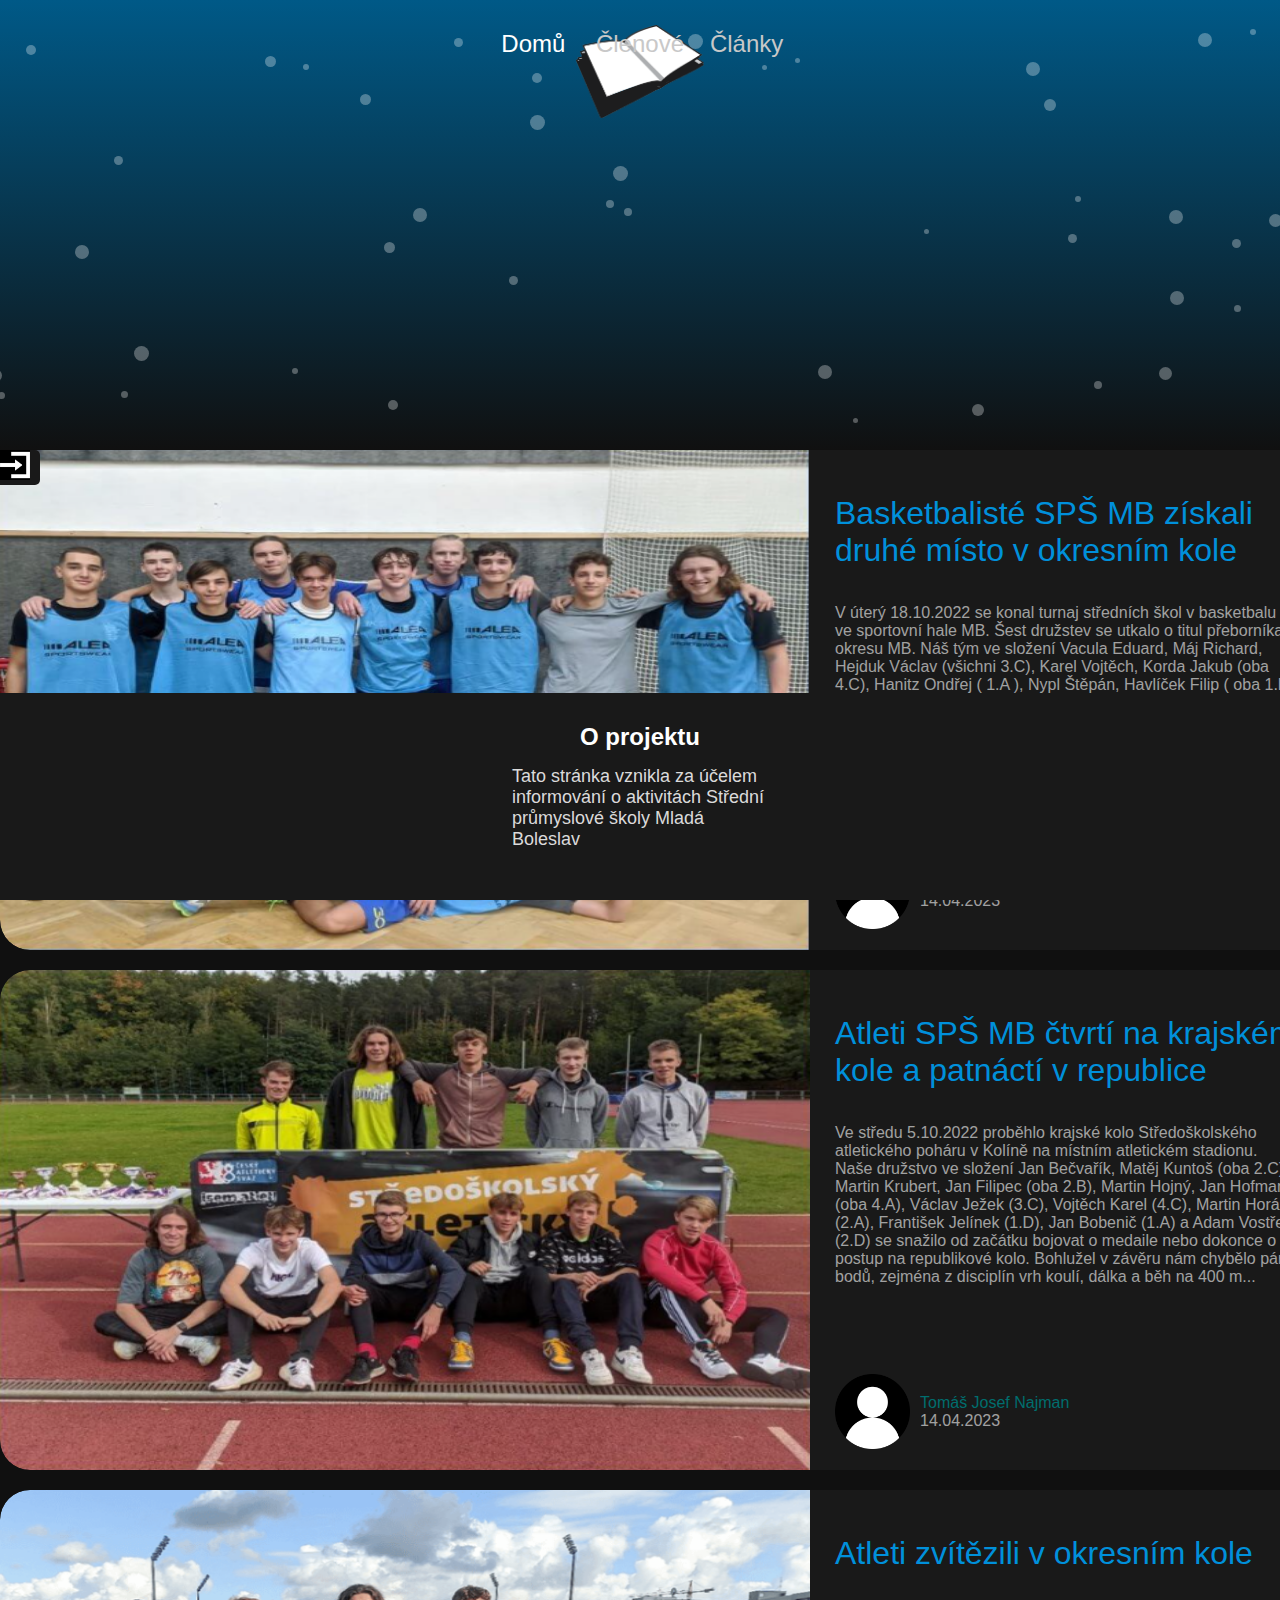
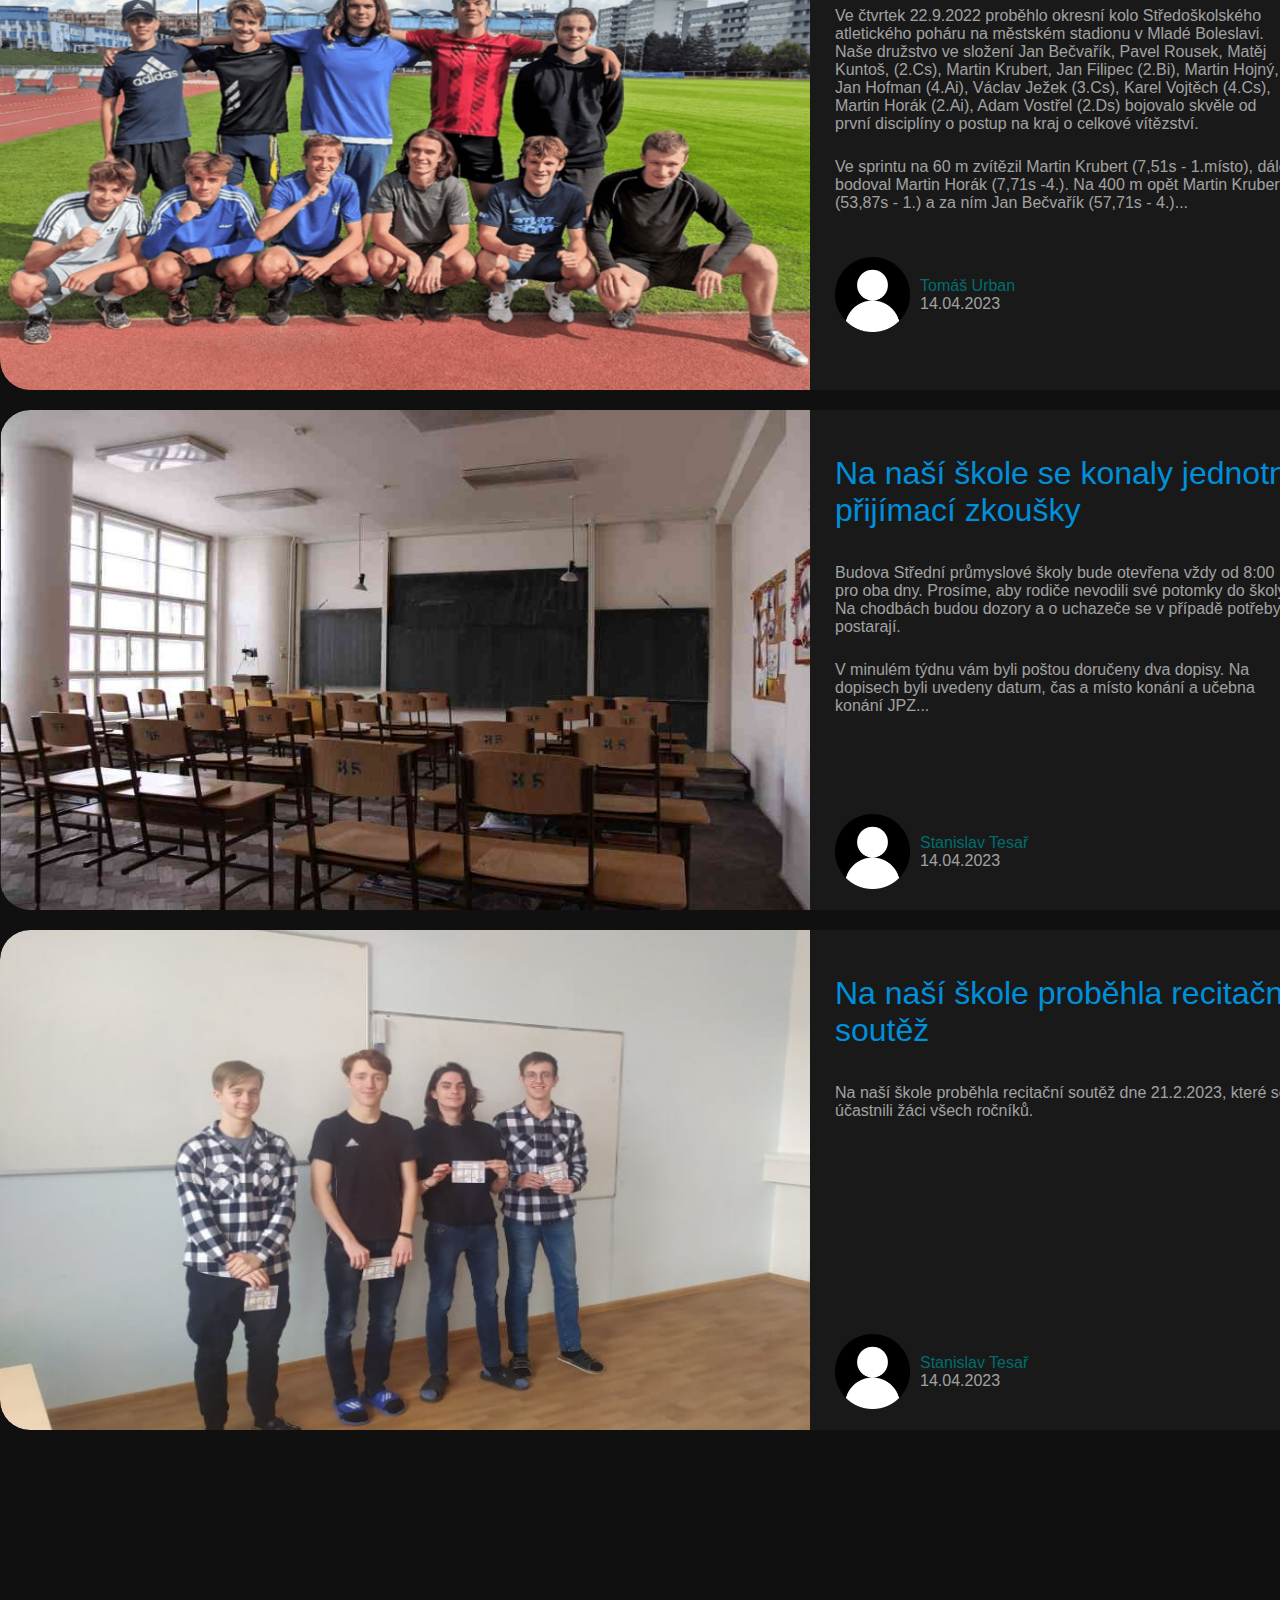
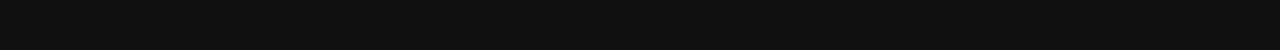
<file: index.html>
<!DOCTYPE html>
<html lang="en">
<head>
    <link rel="shortcut icon" type="image/png" href="images/book.png"/>
    <meta charset="UTF-8">
    <meta http-equiv="X-UA-Compatible" content="IE=edge">
    <meta name="viewport" content="width=device-width, initial-scale=1.0">
    <title>Domů • Školní zpravodajství</title>
    <script src="script.js"></script>
    <link rel="stylesheet" href="style.css">
    <style>
        .menu div:nth-child(1) a{
            color: rgb(255, 255, 255);
        }
    </style>
    <script>
        document.addEventListener("click", (e) => {
            var box = document.getElementsByClassName("logreg")[0].getBoundingClientRect();
            if(document.getElementsByClassName("logreg")[0].innerHTML != "") {
                var buttonBlock = document.getElementsByClassName("logregbutton")[0].getBoundingClientRect();
                var x = e.clientX;
                var y = e.clientY;
                console.log("DIFF: " + (box.bottom - box.top))
                if(x >= buttonBlock.left && x <= buttonBlock.right) {
                    if(y >= buttonBlock.top && y <= buttonBlock.bottom) return;
                }
                if(box.top > y || box.bottom < y || box.left > x || box.right < x) {
                    console.log("HIDE")
                    document.getElementsByClassName("logreg")[0].innerHTML = "";
                    document.querySelector(":root").style.setProperty("--logregheight", "0");
                    document.querySelector(":root").style.setProperty("--logregvisibility", "hidden");
                }
            }
        })
    </script>
</head>
<body onload="start(), loadUser(), load()" onresize="resize()">
    <div class="loginIcon" onclick="loginButtonClick()">
        <img src="images/login.png" alt="">
    </div>
    <div class="logreg">
        <div class="logregTitle">
            <div>Registrace</div>
        </div>
        <div class="error"></div>
        <div class="nickD">
            <div class="logregIMG">
                <img src="images/userLogin.png" alt="">
            </div>
            <input type="text" placeholder="Uživatelské jméno" id="nick">
        </div>
        <div class="passwordD">
            <div class="logregIMG">
                <img src="images/password.png" alt="">
            </div>
            <input type="password" placeholder="Heslo" id="password">
        </div>
        <div class="passwordD">
            <div class="logregIMG">
                <img src="images/password.png" alt="">
            </div>
            <input type="password" placeholder="Heslo znovu" id="passwordagain">
        </div>
        <div class="logregbutton" onclick="register()">Zaregistrovat se</div>
        <div class="logregSwap">
            Již jsi členem? <span onclick="loginForm()">Přihlaš se</span>
        </div>
    </div>
    <div class="head">
        <div class="menu">
            <div><a href="index.html">Domů</a></div>
            <div><a href="clenove.html">Členové</a></div>
            <div><a href="clanky.html">Články</a></div>
        </div>
        <img src="images/book.png" alt="">
        <div class="bubbles">
            
        </div>
    </div>
    <div class="body">
        <div class="article">
            <div>
                <img src="images/basketbal.png" alt="" onclick="openArticle(0)">
            </div>
            <div>
                <div class="articleT" onclick="openArticle(0)">Basketbalisté SPŠ MB získali druhé místo v okresním kole</div>
                <div class="articleS">V úterý 18.10.2022 se konal turnaj středních škol v basketbalu ve sportovní hale MB. Šest družstev se utkalo o titul přeborníka okresu MB. Náš tým ve složení Vacula Eduard, Máj Richard, Hejduk Václav (všichni 3.C), Karel Vojtěch, Korda Jakub (oba 4.C), Hanitz Ondřej ( 1.A ), Nypl Štěpán, Havlíček Filip ( oba 1.D ), Král David, Nechaiev Vladyslav ( oba 1.E ) a Šákr Filip ( 1.B ) se postupně ve skupině utkal s týmy ISZŠ a 8G. V obou utkáních se po vyrovnaném průběhu podařilo zvítězit...</div>
                <div class="author">
                    <img src="images/user.png">
                    <div class="authorInfo">
                        <div class="authorN" onclick="openUser(-2)">Tomáš Josef Najman</div>
                        <div class="authorD">14.04.2023</div>
                    </div>
                </div>
            </div>
        </div>
        <div class="article">
            <div>
                <img src="images/atleti.png" alt="" onclick="openArticle(1)">
            </div>
            <div>
                <div class="articleT" onclick="openArticle(1)">Atleti SPŠ MB čtvrtí na krajském kole a patnáctí v republice</div>
                <div class="articleS">Ve středu 5.10.2022 proběhlo krajské kolo Středoškolského atletického poháru v Kolíně na místním atletickém stadionu. Naše družstvo ve složení Jan Bečvařík, Matěj Kuntoš (oba 2.C), Martin Krubert, Jan Filipec (oba 2.B), Martin Hojný, Jan Hofman (oba 4.A), Václav Ježek (3.C), Vojtěch Karel (4.C), Martin Horák (2.A), František Jelínek (1.D), Jan Bobenič (1.A) a Adam Vostřel (2.D) se snažilo od začátku bojovat o medaile nebo dokonce o postup na republikové kolo. Bohlužel v závěru nám chybělo pár bodů, zejména z disciplín vrh koulí, dálka a běh na 400 m...</div>
                <div class="author">
                    <img src="images/user.png">
                    <div class="authorInfo">
                        <div class="authorN" onclick="openUser(-2)">Tomáš Josef Najman</div>
                        <div class="authorD">14.04.2023</div>
                    </div>
                </div>
            </div>
        </div>
        <div class="article">
            <div>
                <img src="images/atleti2.png" alt="" onclick="openArticle(2)">
            </div>
            <div>
                <div class="articleT" onclick="openArticle(2)">Atleti zvítězili v okresním kole</div>
                <div class="articleS">Ve čtvrtek 22.9.2022 proběhlo okresní kolo Středoškolského atletického poháru na městském stadionu v Mladé Boleslavi. Naše družstvo ve složení Jan Bečvařík, Pavel Rousek, Matěj Kuntoš, (2.Cs), Martin Krubert, Jan Filipec (2.Bi), Martin Hojný, Jan Hofman (4.Ai), Václav Ježek (3.Cs), Karel Vojtěch (4.Cs), Martin Horák (2.Ai), Adam Vostřel (2.Ds) bojovalo skvěle od první disciplíny o postup na kraj o celkové vítězství.<div class="articleSpace"></div>Ve sprintu na 60 m zvítězil Martin Krubert (7,51s - 1.místo), dále bodoval Martin Horák (7,71s -4.). Na 400 m opět Martin Krubert (53,87s - 1.) a za ním Jan Bečvařík (57,71s - 4.)...</div>
                <div class="author">
                    <img src="images/user.png">
                    <div class="authorInfo">
                        <div class="authorN" onclick="openUser(-1)">Tomáš Urban</div>
                        <div class="authorD">14.04.2023</div>
                    </div>
                </div>
            </div>
        </div>  
        <div class="article">
            <div>
                <img src="images/prijimacky.jpg" alt="" onclick="openArticle(3)">
            </div>
            <div>
                <div class="articleT" onclick="openArticle(3)">Na naší škole se konaly jednotné přijímací zkoušky</div>
                <div class="articleS">Budova Střední průmyslové školy bude otevřena vždy od 8:00 pro oba dny. Prosíme, aby rodiče nevodili své potomky do školy. Na chodbách budou dozory a o uchazeče se v případě potřeby postarají.<div class="articleSpace"></div>V minulém týdnu vám byli poštou doručeny dva dopisy. Na dopisech byli uvedeny datum, čas a místo konání a učebna konání JPZ...</div>
                <div class="author">
                    <img src="images/user.png">
                    <div class="authorInfo">
                        <div class="authorN" onclick="openUser(-3)">Stanislav Tesař</div>
                        <div class="authorD">14.04.2023</div>
                    </div>
                </div>
            </div>
        </div>  
        <div class="article">
            <div>
                <img src="images/soutez.png" alt="" onclick="openArticle(4)">
            </div>
            <div>
                <div class="articleT" onclick="openArticle(4)">Na naší škole proběhla recitační soutěž</div>
                <div class="articleS">Na naší škole proběhla recitační soutěž dne 21.2.2023, které se účastnili žáci všech ročníků.</div>
                <div class="author">
                    <img src="images/user.png">
                    <div class="authorInfo">
                        <div class="authorN" onclick="openUser(-3)">Stanislav Tesař</div>
                        <div class="authorD">14.04.2023</div>
                    </div>
                </div>
            </div>
        </div>  
    </div>
    <div class="space">
    </div>
    <footer>
        <div>
            <p class="projectInfoT">O projektu</p>
            <p class="projectInfoS">Tato stránka vznikla za účelem informování o aktivitách Střední průmyslové školy Mladá Boleslav</p>
        </div>
    </footer>
</body>
</html>
</file>
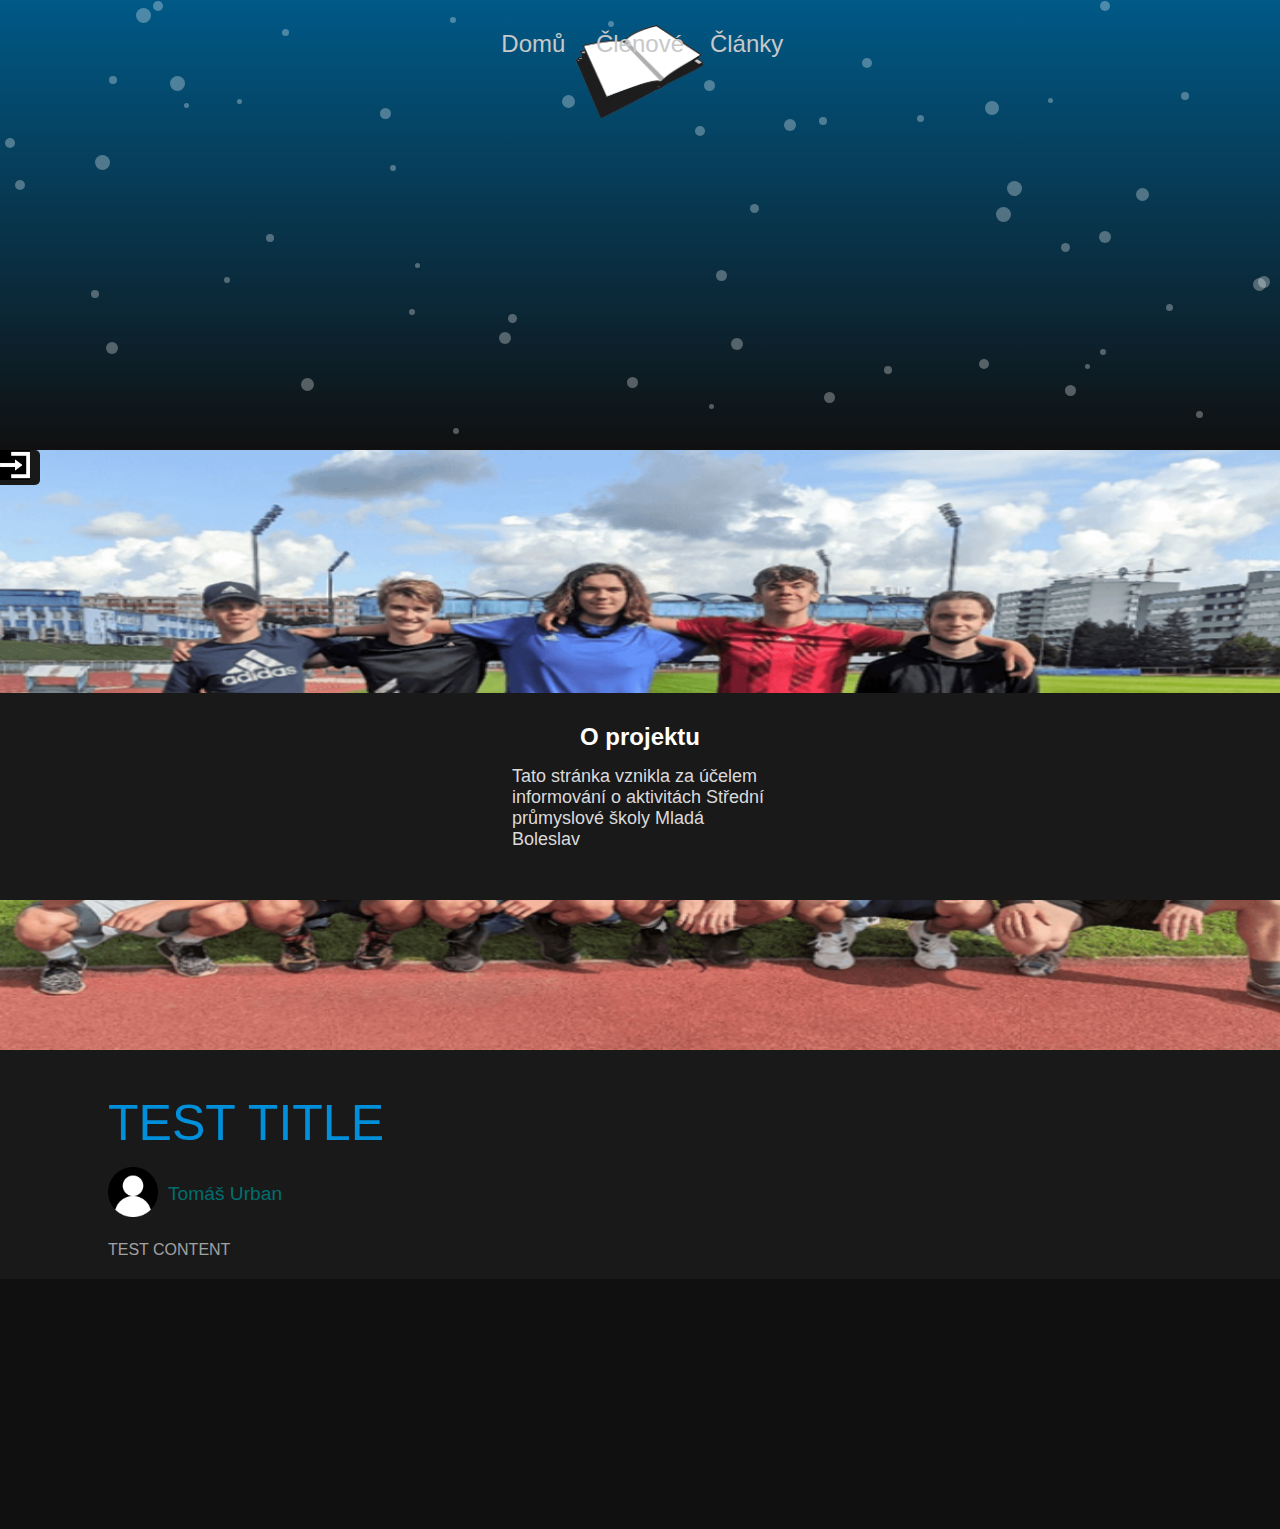
<file: article.html>
<!DOCTYPE html>
<html lang="en">
<head>
    <link rel="shortcut icon" type="image/png" href="images/book.png"/>
    <meta charset="UTF-8">
    <meta http-equiv="X-UA-Compatible" content="IE=edge">
    <meta name="viewport" content="width=device-width, initial-scale=1.0">
    <title>Článek • Školní zpravodajství</title>
    <script src="script.js"></script>
    <link rel="stylesheet" href="style.css">
    <script>
        document.addEventListener("click", (e) => {
            var box = document.getElementsByClassName("logreg")[0].getBoundingClientRect();
            if(document.getElementsByClassName("logreg")[0].innerHTML != "") {
                var buttonBlock = document.getElementsByClassName("logregbutton")[0].getBoundingClientRect();
                var x = e.clientX;
                var y = e.clientY;
                console.log("DIFF: " + (box.bottom - box.top))
                if(x >= buttonBlock.left && x <= buttonBlock.right) {
                    if(y >= buttonBlock.top && y <= buttonBlock.bottom) return;
                }
                if(box.top > y || box.bottom < y || box.left > x || box.right < x) {
                    console.log("HIDE")
                    document.getElementsByClassName("logreg")[0].innerHTML = "";
                    document.querySelector(":root").style.setProperty("--logregheight", "0");
                    document.querySelector(":root").style.setProperty("--logregvisibility", "hidden");
                }
            }
        })
        function changeTitle() {
            loadNewsPage(false);
            var clicked = getFromFile("clicked").replace("#%*", "");
            document.title = "Článek • " + titles[clicked] + " • Školní zpravodajství";
        }

        function changeContent() {
            var clicked = getFromFile("clicked").replace("#%*", "");
            console.log(clicked);
            document.getElementsByClassName("articleIA")[0].innerHTML = '<img src="' + images[clicked] + '" alt="">';
            document.getElementsByClassName("articleTA")[0].innerHTML = titles[clicked];
            document.getElementsByClassName("articleANA")[0].innerHTML = authors[clicked];
            document.getElementsByClassName("articleCA")[0].innerHTML = contents[clicked];
        }

        function openUserN() {
            var clicked = getFromFile("clicked").replace("#%*", "");
            console.log(authors[clicked]);
            var index = getIndexOfUserInFile("usernames", authors[clicked]);
            console.log(index);
            if(authors[clicked] == "Stanislav Tesař") openUser(-3);
            else if(authors[clicked] == "Tomáš Josef Najman") openUser(-2);
            else if(authors[clicked] == "Tomáš Urban") openUser(-1);
            else openUser(index);
        }
    </script>
</head>
<body onload="start(), loadUser(), changeTitle(), changeContent()" onresize="resize()">
    <div class="loginIcon" onclick="loginButtonClick()">
        <img src="images/login.png" alt="">
    </div>
    <div class="logreg">
        <div class="logregTitle">
            <div>Registrace</div>
        </div>
        <div class="error"></div>
        <div class="nickD">
            <div class="logregIMG">
                <img src="images/userLogin.png" alt="">
            </div>
            <input type="text" placeholder="Uživatelské jméno" id="nick">
        </div>
        <div class="passwordD">
            <div class="logregIMG">
                <img src="images/password.png" alt="">
            </div>
            <input type="password" placeholder="Heslo" id="password">
        </div>
        <div class="passwordD">
            <div class="logregIMG">
                <img src="images/password.png" alt="">
            </div>
            <input type="password" placeholder="Heslo znovu" id="passwordagain">
        </div>
        <div class="logregbutton" onclick="register()">Zaregistrovat se</div>
        <div class="logregSwap">
            Již jsi členem? <span onclick="loginForm()">Přihlaš se</span>
        </div>
    </div>
    <div class="head">
        <div class="menu">
            <div><a href="index.html">Domů</a></div>
            <div><a href="clenove.html">Členové</a></div>
            <div><a href="clanky.html">Články</a></div>
        </div>
        <img src="images/book.png" alt="">
        <div class="bubbles">
            
        </div>
    </div>
    <div class="body">
        <div class="articleArt">
            <div class="articleIA">
                <img src="images/atleti2.png" alt="">
            </div>
            <div class="articleTA">
                TEST TITLE
            </div>
            <div class="articleAA">
                <div>
                    <img src="images/user.png" alt="">
                </div>
                <div class="articleANA" onclick="openUserN()">
                    Tomáš Urban
                </div>
            </div>
            <div class="articleCA">
                TEST CONTENT
            </div>
        </div>
    </div>
    <div class="space">
    </div>
    <footer>
        <div>
            <p class="projectInfoT">O projektu</p>
            <p class="projectInfoS">Tato stránka vznikla za účelem informování o aktivitách Střední průmyslové školy Mladá Boleslav</p>
        </div>
    </footer>
</body>
</html>
</file>
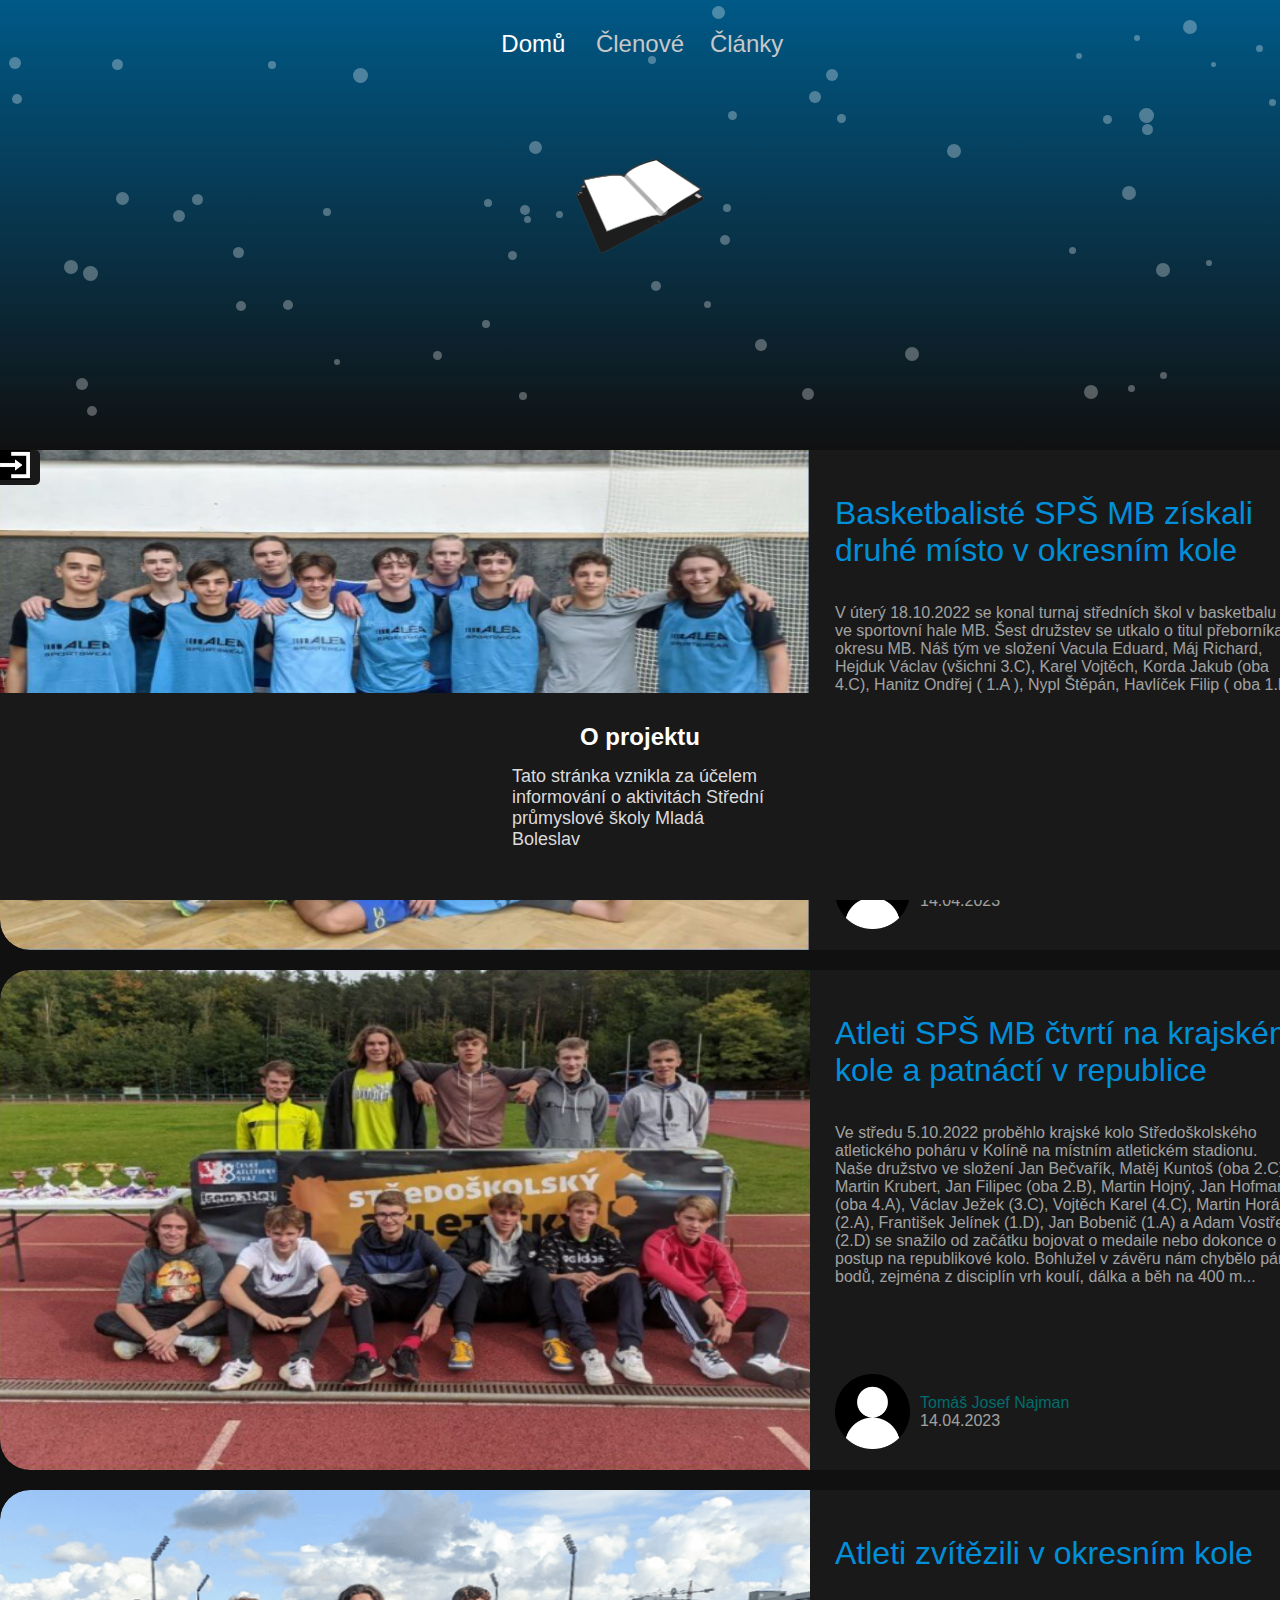
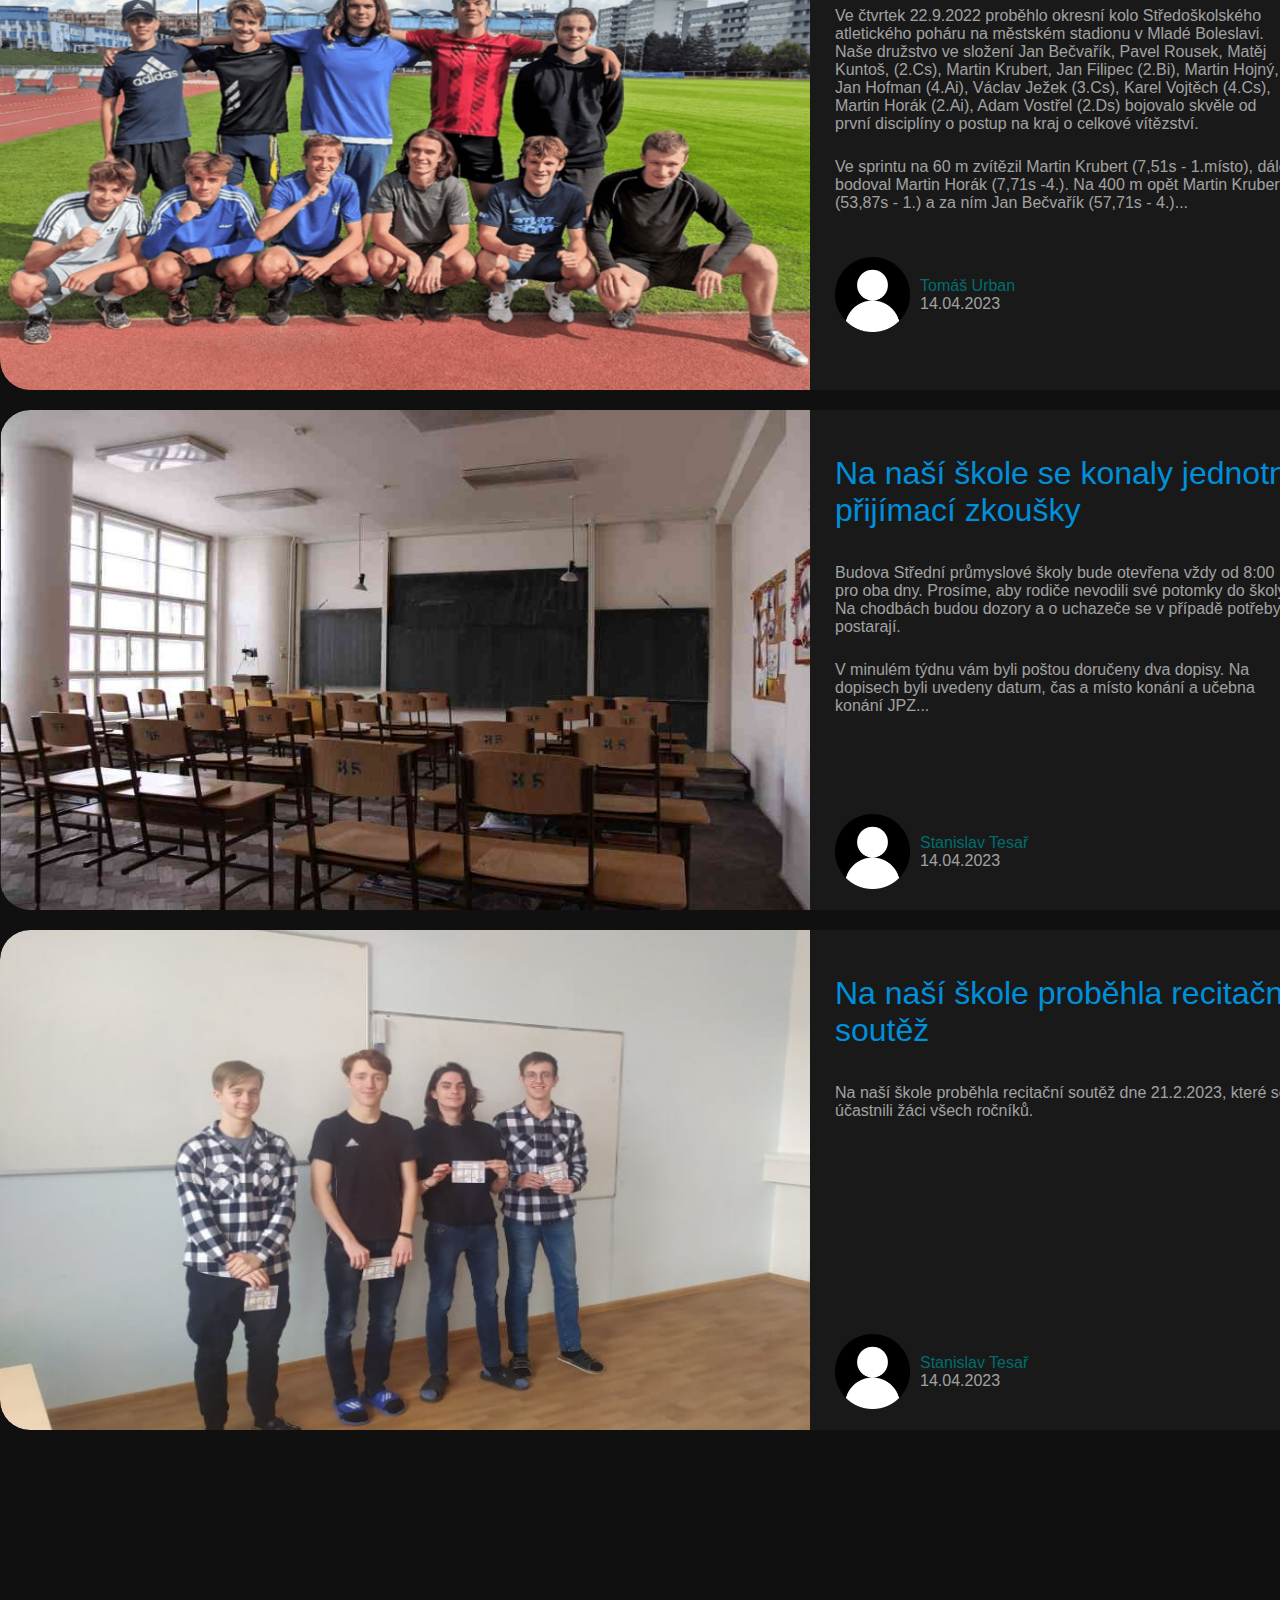
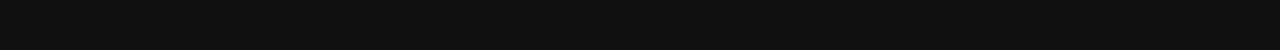
<file: articleCreator.html>
<!DOCTYPE html>
<html lang="en">
<head>
    <link rel="shortcut icon" type="image/png" href="images/book.png"/>
    <meta charset="UTF-8">
    <meta http-equiv="X-UA-Compatible" content="IE=edge">
    <meta name="viewport" content="width=device-width, initial-scale=1.0">
    <title>Tvoření článku • Školní zpravodajství</title>
    <script src="script.js"></script>
    <link rel="stylesheet" href="style.css">
    <style>
        #imagePreview img{
            width: 1350px;
            height: 600px;
        }
        #imagePreview {
            margin-left: calc((100% - 1350px) / 2);
        }
    </style>
    <script>
        document.addEventListener("click", (e) => {
            var box = document.getElementsByClassName("logreg")[0].getBoundingClientRect();
            if(document.getElementsByClassName("logreg")[0].innerHTML != "") {
                var buttonBlock = document.getElementsByClassName("logregbutton")[0].getBoundingClientRect();
                var x = e.clientX;
                var y = e.clientY;
                console.log("DIFF: " + (box.bottom - box.top))
                if(x >= buttonBlock.left && x <= buttonBlock.right) {
                    if(y >= buttonBlock.top && y <= buttonBlock.bottom) return;
                }
                if(box.top > y || box.bottom < y || box.left > x || box.right < x) {
                    console.log("HIDE")
                    document.getElementsByClassName("logreg")[0].innerHTML = "";
                    document.querySelector(":root").style.setProperty("--logregheight", "0");
                    document.querySelector(":root").style.setProperty("--logregvisibility", "hidden");
                }
            }
        })

        var image = "";

        function checkForUser() {
            if(user.getName() == "UNREGISTERED" || user.getName() == "") openWebsite("index.html");
        }

        function setPreviewImage() {
            document.getElementById("imagePreview").innerHTML = '<img >'
            const reader = new FileReader();
            reader.addEventListener("load", () => {
                image = reader.result;
                document.getElementById("imagePreview").innerHTML = '<img src = "' + image + '">'
            })
            reader.readAsDataURL(document.getElementById("image").files[0]);
        }

        function save() {
            saveToFile("images", image);
            saveToFile("titles", document.getElementsByClassName("titleCC")[0].value);
            saveToFile("descriptions", document.getElementsByClassName("subtitleCC")[0].value);
            saveToFile("contents", document.getElementsByClassName("contentCC")[0].value.replaceAll("\n", '<div class = "articleSpace"></div>'));
            saveToFile("dates", getDate());
            saveToFile("authors", user.getName());
            openWebsite("clanky.html");
        }
    </script>
</head>
<body onload="start(), loadUser(), checkForUser()" onresize="resize()">
    <div class="loginIcon" onclick="loginButtonClick()">
        <img src="images/login.png" alt="">
    </div>
    <div class="logreg">
        <div class="logregTitle">
            <div>Registrace</div>
        </div>
        <div class="error"></div>
        <div class="nickD">
            <div class="logregIMG">
                <img src="images/userLogin.png" alt="">
            </div>
            <input type="text" placeholder="Uživatelské jméno" id="nick">
        </div>
        <div class="passwordD">
            <div class="logregIMG">
                <img src="images/password.png" alt="">
            </div>
            <input type="password" placeholder="Heslo" id="password">
        </div>
        <div class="passwordD">
            <div class="logregIMG">
                <img src="images/password.png" alt="">
            </div>
            <input type="password" placeholder="Heslo znovu" id="passwordagain">
        </div>
        <div class="logregbutton" onclick="register()">Zaregistrovat se</div>
        <div class="logregSwap">
            Již jsi členem? <span onclick="loginForm()">Přihlaš se</span>
        </div>
    </div>
    <div class="head">
        <div class="menu">
            <div><a href="index.html">Domů</a></div>
            <div><a href="clenove.html">Členové</a></div>
            <div><a href="clanky.html">Články</a></div>
        </div>
        <img src="images/book.png" alt="">
        <div class="bubbles">
            
        </div>
    </div>
    <div class="body">
        <input type="text" class="titleCC" placeholder="Title">

        </input>
        <input type="text" class="subtitleCC" placeholder="Subtitle">

        </input>
        <textarea class="contentCC" placeholder="Content"></textarea>
        <input type="file" accept="image/*" name="image" id="image" onchange="setPreviewImage()">
        <br>
        <div id="imagePreview">

        </div>
        <div class="button" onclick="save()">
            Upload
        </div>
    </div>
    <div class="space">
    </div>
    <footer>
        <div>
            <p class="projectInfoT">O projektu</p>
            <p class="projectInfoS">Tato stránka vznikla za účelem informování o aktivitách Střední průmyslové školy Mladá Boleslav</p>
        </div>
    </footer>
</body>
</html>
</file>
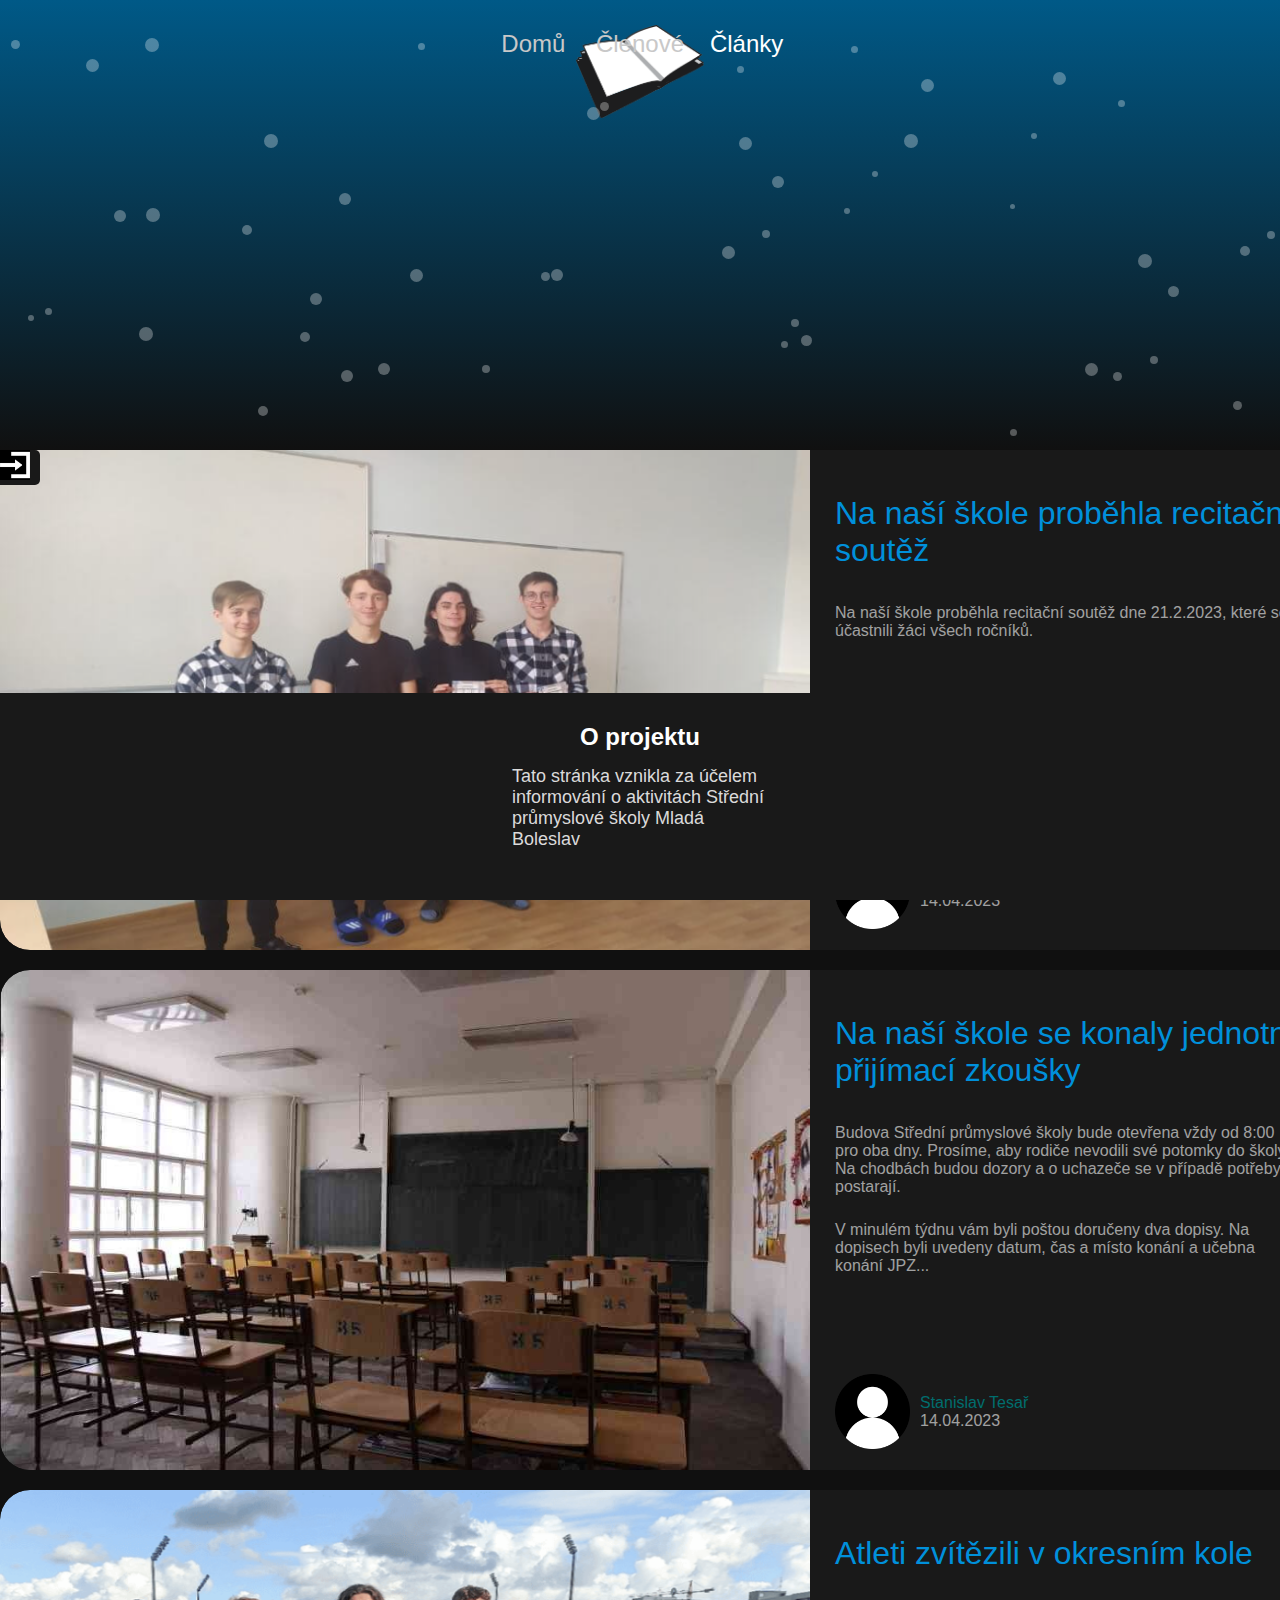
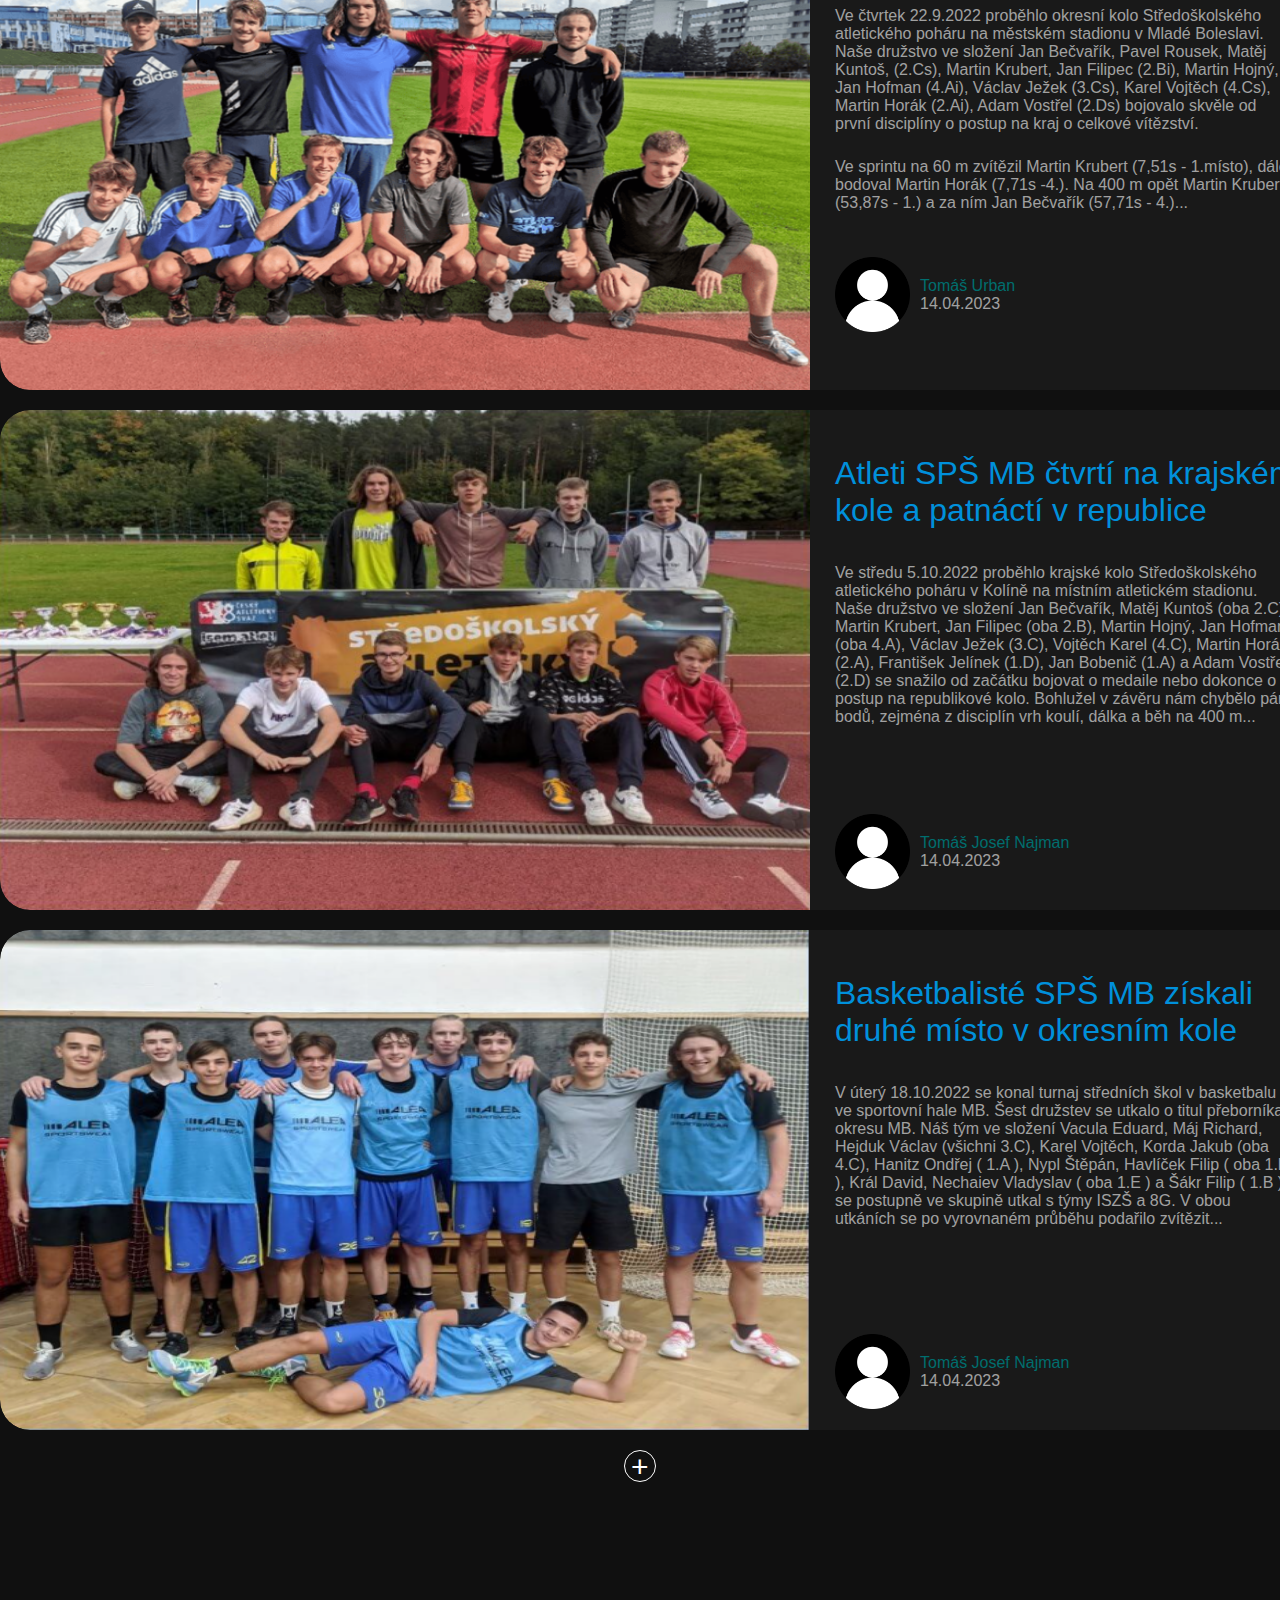
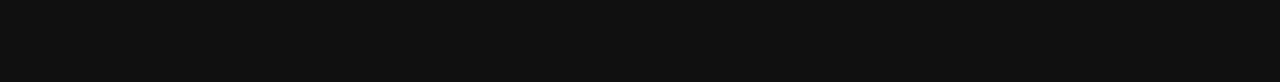
<file: clanky.html>
<!DOCTYPE html>
<html lang="en">
<head>
    <link rel="shortcut icon" type="image/png" href="images/book.png"/>
    <meta charset="UTF-8">
    <meta http-equiv="X-UA-Compatible" content="IE=edge">
    <meta name="viewport" content="width=device-width, initial-scale=1.0">
    <title>Články • Školní zpravodajství</title>
    <script src="script.js"></script>
    <link rel="stylesheet" href="style.css">
    <style>
        .menu div:nth-child(3) a{
            color: rgb(255, 255, 255);
        }
    </style>
    <script>
        document.addEventListener("click", (e) => {
            var box = document.getElementsByClassName("logreg")[0].getBoundingClientRect();
            if(document.getElementsByClassName("logreg")[0].innerHTML != "") {
                var buttonBlock = document.getElementsByClassName("logregbutton")[0].getBoundingClientRect();
                var x = e.clientX;
                var y = e.clientY;
                console.log("DIFF: " + (box.bottom - box.top))
                if(x >= buttonBlock.left && x <= buttonBlock.right) {
                    if(y >= buttonBlock.top && y <= buttonBlock.bottom) return;
                }
                if(box.top > y || box.bottom < y || box.left > x || box.right < x) {
                    console.log("HIDE")
                    document.getElementsByClassName("logreg")[0].innerHTML = "";
                    document.querySelector(":root").style.setProperty("--logregheight", "0");
                    document.querySelector(":root").style.setProperty("--logregvisibility", "hidden");
                }
            }
        })
    </script>
</head>
<body onload="start(), loadUser(), load(), loadNewsPage()" onresize="resize()">
    <div class="loginIcon" onclick="loginButtonClick()">
        <img src="images/login.png" alt="">
    </div>
    <div class="logreg">
        <div class="logregTitle">
            <div>Registrace</div>
        </div>
        <div class="error"></div>
        <div class="nickD">
            <div class="logregIMG">
                <img src="images/userLogin.png" alt="">
            </div>
            <input type="text" placeholder="Uživatelské jméno" id="nick">
        </div>
        <div class="passwordD">
            <div class="logregIMG">
                <img src="images/password.png" alt="">
            </div>
            <input type="password" placeholder="Heslo" id="password">
        </div>
        <div class="passwordD">
            <div class="logregIMG">
                <img src="images/password.png" alt="">
            </div>
            <input type="password" placeholder="Heslo znovu" id="passwordagain">
        </div>
        <div class="logregbutton" onclick="register()">Zaregistrovat se</div>
        <div class="logregSwap">
            Již jsi členem? <span onclick="loginForm()">Přihlaš se</span>
        </div>
    </div>
    <div class="head">
        <div class="menu">
            <div><a href="index.html">Domů</a></div>
            <div><a href="clenove.html">Členové</a></div>
            <div><a href="clanky.html">Články</a></div>
        </div>
        <img src="images/book.png" alt="">
        <div class="bubbles">
            
        </div>
    </div>
    <div class="body">
        
    </div>
    <div class="add" onclick="openWebsite('articleCreator.html')">
        <div>+</div>
    </div>
    <div class="space">
    </div>
    <footer>
        <div>
            <p class="projectInfoT">O projektu</p>
            <p class="projectInfoS">Tato stránka vznikla za účelem informování o aktivitách Střední průmyslové školy Mladá Boleslav</p>
        </div>
    </footer>
</body>
</html>
</file>
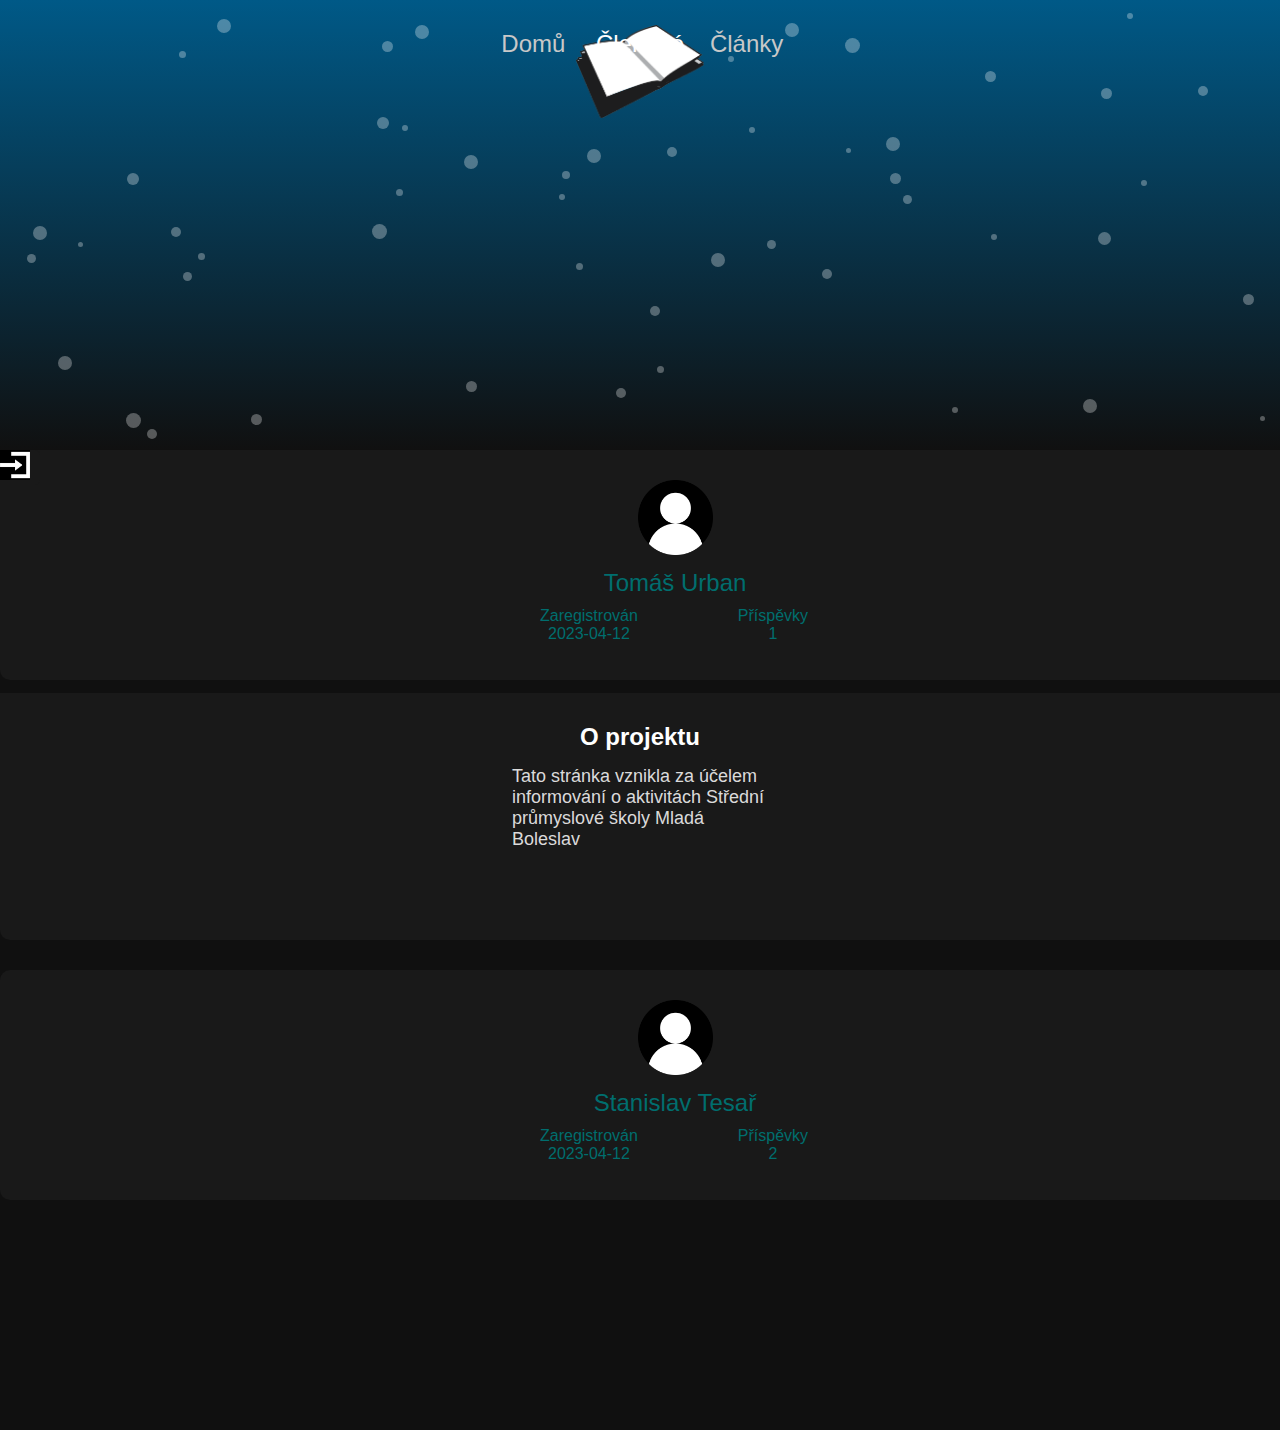
<file: clenove.html>
<!DOCTYPE html>
<html lang="en">
<head>
    <link rel="shortcut icon" type="image/png" href="images/book.png"/>
    <meta charset="UTF-8">
    <meta http-equiv="X-UA-Compatible" content="IE=edge">
    <meta name="viewport" content="width=device-width, initial-scale=1.0">
    <title>Členové • Školní zpravodajství</title>
    <script src="script.js"></script>
    <link rel="stylesheet" href="style.css">
    <style>
        .menu div:nth-child(2) a{
            color: rgb(255, 255, 255);
        }
    </style>
    <script>
        document.addEventListener("click", (e) => {
            var box = document.getElementsByClassName("logreg")[0].getBoundingClientRect();
            if(document.getElementsByClassName("logreg")[0].innerHTML != "") {
                var buttonBlock = document.getElementsByClassName("logregbutton")[0].getBoundingClientRect();
                var x = e.clientX;
                var y = e.clientY;
                console.log("DIFF: " + (box.bottom - box.top))
                if(x >= buttonBlock.left && x <= buttonBlock.right) {
                    if(y >= buttonBlock.top && y <= buttonBlock.bottom) return;
                }
                if(box.top > y || box.bottom < y || box.left > x || box.right < x) {
                    console.log("HIDE")
                    document.getElementsByClassName("logreg")[0].innerHTML = "";
                    document.querySelector(":root").style.setProperty("--logregheight", "0");
                    document.querySelector(":root").style.setProperty("--logregvisibility", "hidden");
                }
            }
        })
    </script>
</head>
<body onload="start(), loadUsersPage(), loadUser()" onresize="resize()">
    <div class="loginIcon" onclick="loginButtonClick()">
        <img src="images/login.png" alt="">
    </div>
    <div class="logreg">
        <div class="logregTitle">
            <div>Registrace</div>
        </div>
        <div class="error"></div>
        <div class="nickD">
            <div class="logregIMG">
                <img src="images/userLogin.png" alt="">
            </div>
            <input type="text" placeholder="Uživatelské jméno" id="nick">
        </div>
        <div class="passwordD">
            <div class="logregIMG">
                <img src="images/password.png" alt="">
            </div>
            <input type="password" placeholder="Heslo" id="password">
        </div>
        <div class="passwordD">
            <div class="logregIMG">
                <img src="images/password.png" alt="">
            </div>
            <input type="password" placeholder="Heslo znovu" id="passwordagain">
        </div>
        <div class="logregbutton" onclick="register()">Zaregistrovat se</div>
        <div class="logregSwap">
            Již jsi členem? <span onclick="loginForm()">Přihlaš se</span>
        </div>
    </div>
    <div class="head">
        <div class="menu">
            <div><a href="index.html">Domů</a></div>
            <div><a href="clenove.html">Členové</a></div>
            <div><a href="clanky.html">Články</a></div>
        </div>
        <img src="images/book.png" alt="">
        <div class="bubbles">
            
        </div>
    </div>
    <div class="body">
        <div class="userL">
            <div class="userI"><img src="images/user.png" alt=""></div>
            <div class="userN">Tomáš Urban</div>
            <div class="userS">
                <div class="userJ">
                    <div>Zaregistrován</div>
                    <div>17.04.2023</div>
                </div>
                <div class="userA">
                    <div>Příspěvky</div>
                    <div>10</div>
                </div>
            </div>
        </div>
        <div class="userL">
            <div class="userI"><img src="images/user.png" alt=""></div>
            <div class="userN">Tomáš Urban</div>
            <div class="userS">
                <div class="userJ">
                    <div>Zaregistrován</div>
                    <div>17.04.2023</div>
                </div>
                <div class="userA">
                    <div>Příspěvky</div>
                    <div>10</div>
                </div>
            </div>
        </div>
    </div>
    <div class="space">
    </div>
    <footer>
        <div>
            <p class="projectInfoT">O projektu</p>
            <p class="projectInfoS">Tato stránka vznikla za účelem informování o aktivitách Střední průmyslové školy Mladá Boleslav</p>
        </div>
    </footer>
</body>
</html>
</file>
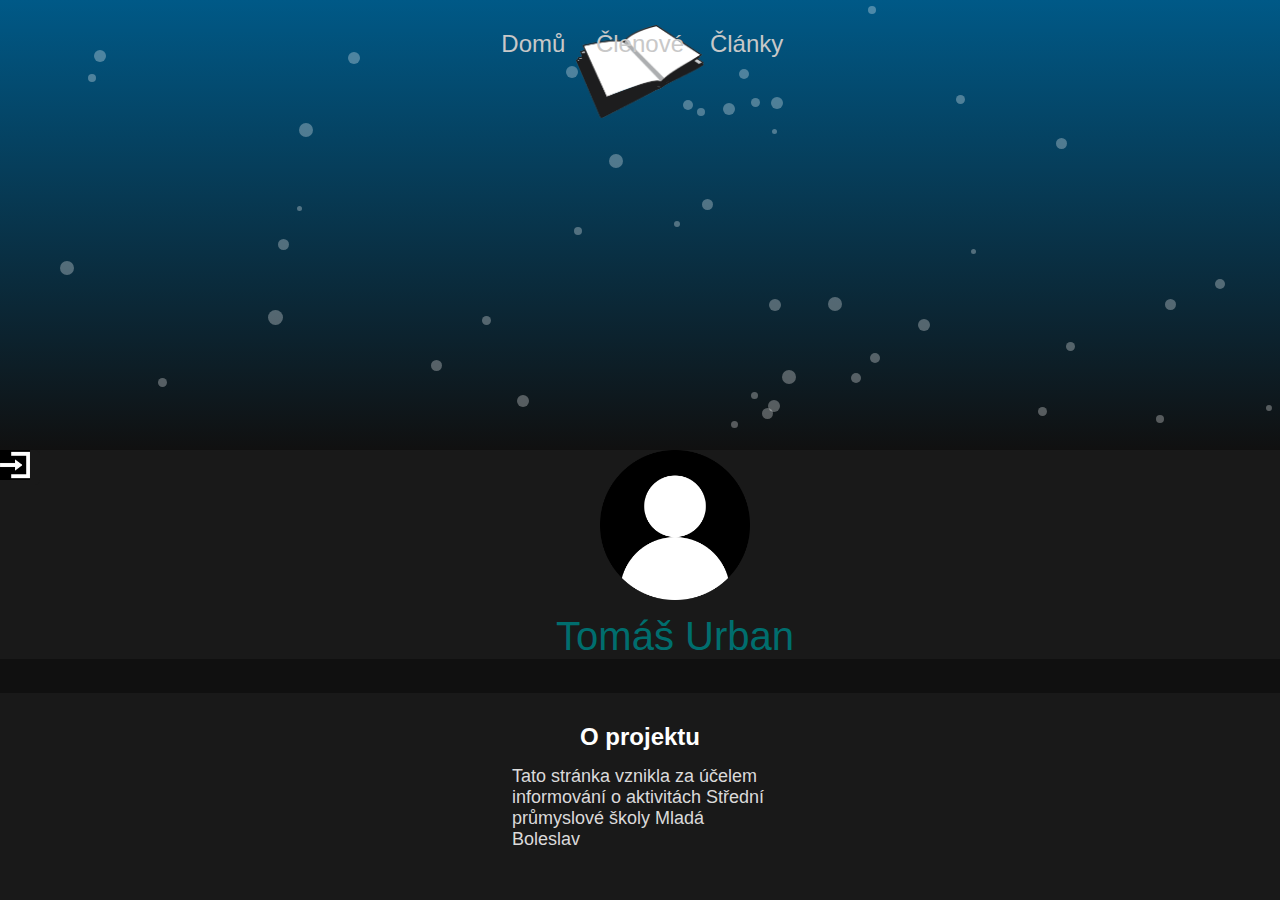
<file: user.html>
<!DOCTYPE html>
<html lang="en">
<head>
    <link rel="shortcut icon" type="image/png" href="images/book.png"/>
    <meta charset="UTF-8">
    <meta http-equiv="X-UA-Compatible" content="IE=edge">
    <meta name="viewport" content="width=device-width, initial-scale=1.0">
    <title>Uživatel • Školní zpravodajství</title>
    <script src="script.js"></script>
    <link rel="stylesheet" href="style.css">
    <script>
        document.addEventListener("click", (e) => {
            var box = document.getElementsByClassName("logreg")[0].getBoundingClientRect();
            if(document.getElementsByClassName("logreg")[0].innerHTML != "") {
                var buttonBlock = document.getElementsByClassName("logregbutton")[0].getBoundingClientRect();
                var x = e.clientX;
                var y = e.clientY;
                console.log("DIFF: " + (box.bottom - box.top))
                if(x >= buttonBlock.left && x <= buttonBlock.right) {
                    if(y >= buttonBlock.top && y <= buttonBlock.bottom) return;
                }
                if(box.top > y || box.bottom < y || box.left > x || box.right < x) {
                    console.log("HIDE")
                    document.getElementsByClassName("logreg")[0].innerHTML = "";
                    document.querySelector(":root").style.setProperty("--logregheight", "0");
                    document.querySelector(":root").style.setProperty("--logregvisibility", "hidden");
                }
            }
        })
        function changeTitle() {
            var clicked = getFromFile("clicked").replace("#%*", "");
            if(clicked == -1) {
                document.title = "Uživatel • Tomáš Urban • Školní zpravodajství";
            }
            else if(clicked == -2) {
                document.title = "Uživatel • Tomáš Josef Najman • Školní zpravodajství";
            }
            else if (clicked == -3) {
                document.title = "Uživatel • Stanislav Tesař • Školní zpravodajství";
            }
            else {
                document.title = "Uživatel • " + getFromFileByIndex("usernames", clicked) + " • Školní zpravodajství";
            }
        }
        function setContent() {
            var username = "";
            var clicked = getFromFile("clicked").replace("#%*", "");
            if(clicked == -1) {
                username = "Tomáš Urban";
            }
            else if(clicked == -2) {
                username = "Tomáš Josef Najman";
            }
            else if (clicked == -3) {
                username = "Stanislav Tesař";
            }
            else {
                username = getFromFileByIndex("usernames", clicked);
            }
            document.getElementsByClassName("userNU")[0].innerHTML = username;
            setUpNewsByUser(username);
        }
    </script>
</head>
<body onload="start(), loadUser(), loadNewsPage(false), changeTitle(), setContent()" onresize="resize()">
    <div class="loginIcon" onclick="loginButtonClick()">
        <img src="images/login.png" alt="">
    </div>
    <div class="logreg">
        <div class="logregTitle">
            <div>Registrace</div>
        </div>
        <div class="error"></div>
        <div class="nickD">
            <div class="logregIMG">
                <img src="images/userLogin.png" alt="">
            </div>
            <input type="text" placeholder="Uživatelské jméno" id="nick">
        </div>
        <div class="passwordD">
            <div class="logregIMG">
                <img src="images/password.png" alt="">
            </div>
            <input type="password" placeholder="Heslo" id="password">
        </div>
        <div class="passwordD">
            <div class="logregIMG">
                <img src="images/password.png" alt="">
            </div>
            <input type="password" placeholder="Heslo znovu" id="passwordagain">
        </div>
        <div class="logregbutton" onclick="register()">Zaregistrovat se</div>
        <div class="logregSwap">
            Již jsi členem? <span onclick="loginForm()">Přihlaš se</span>
        </div>
    </div>
    <div class="head">
        <div class="menu">
            <div><a href="index.html">Domů</a></div>
            <div><a href="clenove.html">Členové</a></div>
            <div><a href="clanky.html">Články</a></div>
        </div>
        <img src="images/book.png" alt="">
        <div class="bubbles">
            
        </div>
    </div>
    <div class="body">
        <div class="userInfoU">
            <div class="userIU"><img src="images/user.png" alt=""></div>
            <div class="userNU">Tomáš Urban</div>
            <div class="userPU">
                
            </div>
        </div>
    </div>
    <div class="space">
    </div>
    <footer>
        <div>
            <p class="projectInfoT">O projektu</p>
            <p class="projectInfoS">Tato stránka vznikla za účelem informování o aktivitách Střední průmyslové školy Mladá Boleslav</p>
        </div>
    </footer>
</body>
</html>
</file>
<file: style.css>
* {
    margin: 0;
    font-family: sans-serif;
}

:root {
    --logregheight: 350px;
    --logregfirstmargin: 0px;
    --logregvisibility: hidden;
}

body {
    background-color: rgb(16, 16, 16);
}
.head {
    height: 450px;
    width: 100%;
    background: linear-gradient(rgb(0, 89, 135), rgb(16, 16, 16));
    z-index: 10;
}

.head img {
    margin-left: calc((100% - (100%/10))/2 - 25px);
    animation-name: logoAnimation;
    animation-duration: 1s;
    animation-iteration-count: infinite;
    padding: 25px;
    width: calc(100%/10);
}


@keyframes logoAnimation {
    0% {
        margin-top: 135px;
    }
    50% {
        margin-top: 125px;
    }
    100% {
        margin-top: 135px;
    }
}

footer {
    background-color: rgb(25, 25, 25);
    position:fixed;
    bottom: 0;
    color: rgb(255, 255, 255, 0.85);
    text-align: center;
    width: 100%;
}
footer div {
    width: 20%;
    margin-left: calc((100% - 20%) / 2);
}
.projectInfoT {
    padding-top: 30px;
    color: white;
    font-weight: bolder;
    font-size: x-large;
}
.projectInfoS {
    padding-top: 15px;
    padding-bottom: 50px;
    text-align: left;
    font-size: large;
}
.bubbles {
    position: absolute;
    top: 0px;
    height: 450px;
    width: 100%;
    z-index: 1;
    overflow: hidden;
}
.bubble {
    background-color: rgb(255, 255, 255, 0.3);
    border-radius: 100px;
    z-index: 1;
    position: absolute;
}
.menu {
    margin-top: 30px;
    position: absolute;
    width: 25%;
    display: flex;
    margin-left: calc((100% - 25%) / 2);
    height: 40px;
    z-index: 100;
}

.menu a {
    color: rgb(200, 200, 200);
    font-size: x-large; 
    text-decoration: none;
}
.menu div {
    text-align: center;
    width: calc(100%/3);
}
.menu a:hover {
    cursor: pointer;
    animation: menuAnimation;
    animation-duration: 0.3s;
    animation-fill-mode: forwards;
}



@keyframes menuAnimation {
    to {
        color: rgb(255, 255, 255);
    }
}

.article {
    display: flex;
    width: 1350px;
    height: 500px;
    margin: auto;
    background-color: rgb(25, 25, 25);
    border-radius: 30px;
    margin-bottom: 20px;
}
.article div:nth-child(1) {
    width: 60%;
}
.article div:nth-child(2) {
    width: 40%;
    height: 100%;
}
.article div:nth-child(2) div:nth-child(1) {
    width: 90%;
}
.article div:nth-child(2) div:nth-child(2) {
    width: 85%;
}
.article div:nth-child(1) img {
    width: 100%;
    height: 100%;
    border-top-left-radius: 30px;
    border-bottom-left-radius: 30px;
}

.article > div:nth-child(1) {
    border-top-left-radius: 30px;
    border-bottom-left-radius: 30px;
    overflow: hidden;
}

.article div:nth-child(1) img:hover {
    animation-name: imgAnimation;
    animation-duration: 0.25s;
    animation-fill-mode: forwards;
    cursor: pointer;
}

@keyframes imgAnimation {
    from {
        transform: rotateZ(0);
        scale: 1;
    }
    to {
        transform: rotateZ(5deg);
        scale: 1.2;
    }
}

.s2 .article div:nth-child(1) img {
    width: 100%;
}

.articleT {
    color: rgb(0, 144, 219);
    margin-top: 45px;
    margin-left: 25px;
    font-size: 32px;
}

.articleS {
    margin-top: 35px;
    color: rgb(255, 255, 255, 0.6);
    margin-left: 25px;
}

.articleSpace{
    margin-top: 25px;
}

.articleT:hover {
    cursor: pointer;
    animation-name: titleChange;
    animation-duration: 0.15s;
    animation-fill-mode: forwards;
}
.author {
    margin-top: -250px;
    margin-left: 25px;  
    display: flex;
    color: rgb(255, 255, 255, 0.6);
}
.authorN {
    color: rgb(0, 110, 110);
    margin-top: 20px;
}

.authorN:hover {
    cursor: pointer;
}

.authorN, .authorD {
    margin-left: 10px;
}


.author img {
    width: 75px;
    height: 75px;
}

.space {
    width: 100%;
    height: 200px;
}

@keyframes titleChange {
    from {
        color: rgb(0, 144, 219);
    }
    to {
        color: rgb(0, 121, 184);
    }
}

.logreg {
    background-color: white;
    width: 350px;
    height: var(--logregheight);
    min-height: 300px;
    visibility: var(--logregvisibility);
    top: 50%;
    left: 50%;
    transform: translate(-50%, -50%);
    position: fixed;
    z-index: 100;
    border-radius: 10px;
    box-shadow: 0px 0px 8px gray;
}

.logreg input {
    box-sizing: border-box;
    width: 150px;
    height: 100%;
    padding-left: 10px;
    outline: 0;
    border: 0;
    color: black;
    font-size: 15px;
}

.logreg input::placeholder {
    color: gray;
    font-size: 15px;
}

.nickD {
    margin-top: var(--logregfirstmargin);
}

.nickD, .passwordD {
    width: 80%;
    margin-left: 10%;
    height: 40px;
    display: flex;
    margin-bottom: 15px;
    border-radius: 5px;
    box-shadow: 0px 0px 3px gray;
}

.logregIMG {
    background-color: rgb(0, 158, 128);
    border-top-left-radius: 5px;
    border-bottom-left-radius: 5px;
    height: 100%;
    width: 40px;
}

.logregIMG img {
    aspect-ratio: 1/1;
    width: 60%;
    margin-left: 50%;
    margin-top: 50%;
    transform: translate(-50%, -50%);
}

.logregTitle {
    border-top-left-radius: 10px;
    border-top-right-radius: 10px;
    background-color: rgb(0, 158, 128);
    text-align: center;
    color: white;
    font-weight: bolder;
    font-size: 35px;
    font-family: sans-serif;
    padding-top: 15px;
    padding-bottom: 15px;
}

.logregbutton {
    width: 80%;
    margin-left: 10%;
    color: white;
    background-color: rgb(0, 158, 128);
    border: 0;
    padding-top: 10px;
    padding-bottom: 10px;
    text-align: center;
    border-radius: 5px;
    border: 1px solid gray;
    font-weight: bolder;
}

.logregbutton:hover {
    cursor: pointer;
}

.logregSwap {
    margin-top: 15px;
    text-align: center;
}

.logregSwap span {
    color: rgb(0, 158, 128);
}

.logregSwap span:hover {
    cursor: pointer;
}

.error {
    color: red;
    margin-top: 10px;
    margin-bottom: 15px;
    text-align: center;
}

.currentPage {
    background-color: white;
}

.userL {
    width: 1350px;
    height: 230px;
    margin: auto;
    border-radius: 10px;
    background-color: rgb(25, 25, 25);
    color: rgb(0, 110, 110);
    text-align: center;
    margin-bottom: 30px;
}

.userI img {
    width: 75px;
    height: 75px;
    margin-top: 30px;
}

.userN {
    margin-top: 10px;
    font-size: x-large;
}

.userN:hover {
    cursor: pointer;
}

.userS {
    margin-top: 10px;
    display: flex;
    width: 20%;
    margin-left: 40%;
}

.userA {
    margin-left: 100px;
}

.userInfoU {
    background-color: rgb(25, 25, 25);
    width: 1350px;
    margin: auto;
}

.userIU, .userNU {
    text-align: center;
}

.userIU img {
    width: 150px;
    height: 150px;
}
.userNU {
    margin-top: 10px;
    color: rgb(0, 110, 110);
    font-size: 40px;
    margin-bottom: 20px;
}

.userPU {
    margin-bottom: 30px;
}

.loginIcon {
    position: fixed;
    background-color: rgb(25, 25, 25);
    width: 40px;
    height: 35px;
    border-top-right-radius: 5px;
    border-bottom-right-radius: 5px;
    top: calc(50%);
}

.loginIcon img {
    width: 30px;
    height: 30px;
}

.loginIcon:hover {
    cursor: pointer;
}

.articleArt  {
    width: 1350px;
    margin: auto;
    background-color: rgb(25, 25, 25);
    border-top-right-radius: 10px;
    border-top-left-radius: 10px;
    margin-bottom: 50px;
}

.articleIA img {
    width: 1350px;
    height: 600px;
    border-top-left-radius: 10px;
    border-top-right-radius: 10px;
}

.articleTA {
    color: rgb(0, 144, 219);
    font-size: 50px;
    margin-left: 8%;
    margin-top: 40px;
}

.articleAA {
    display: flex;
    margin-left: 8%;
    margin-top: 15px;
}

.articleAA img {
    width: 50px;
    height: 50px;
}

.articleANA {
    color: rgb(0, 110, 110);
    font-size: larger;
    margin-top: 16px;
    margin-left: 10px;
}

.articleANA:hover {
    cursor: pointer;
}

.articleCA {
    margin-left: 8%;
    color: rgb(255, 255, 255, 0.6);
    margin-top: 20px;
    padding-bottom: 20px;
}

.add {
    color: white;
    border: 1px solid white;
    width: 30px;
    height: 30px;
    font-size: 30px;
    text-align: center;
    border-radius: 100px;
    margin: auto;
}

.add:hover {
    cursor: pointer;
}

.add div {
    margin-top: -1px;
    margin-left: -0.5px;
}

.titleCC {
    width: 60%;
    height: 50px;
    border: 1px solid white;
    border-radius: 10px;
    margin-left: 20%;
    margin-top: 20px;
    font-size: 30px;
}

.subtitleCC {
    width: 60%;
    height: 50px;
    border: 1px solid white;
    border-radius: 10px;
    margin-left: 20%;
    margin-top: 20px;
    font-size: 30px;
}

.contentCC {
    width: 80%;
    height: 450px;
    border: 1px solid white;
    border-radius: 10px;
    margin-left: 10%;
    margin-top: 20px;
    font-size: 30px;
    padding: 0;
}

.button {
    width: 100px;
    height: 30px;
    font-size: x-large;
    text-align: center;
    background-color: white;
    color: black;
    margin: auto;
    border-radius: 5px;
    margin-top: 10px;
}

.button:hover {
    cursor: pointer;
    animation-name: buttonAnimation;
    animation-duration: 0.25s;
    animation-fill-mode: forwards;
}

@keyframes buttonAnimation {
    from {
        background-color: white;
    }
    to {
        background-color: rgb(190, 190, 190);
    }
}
</file>
